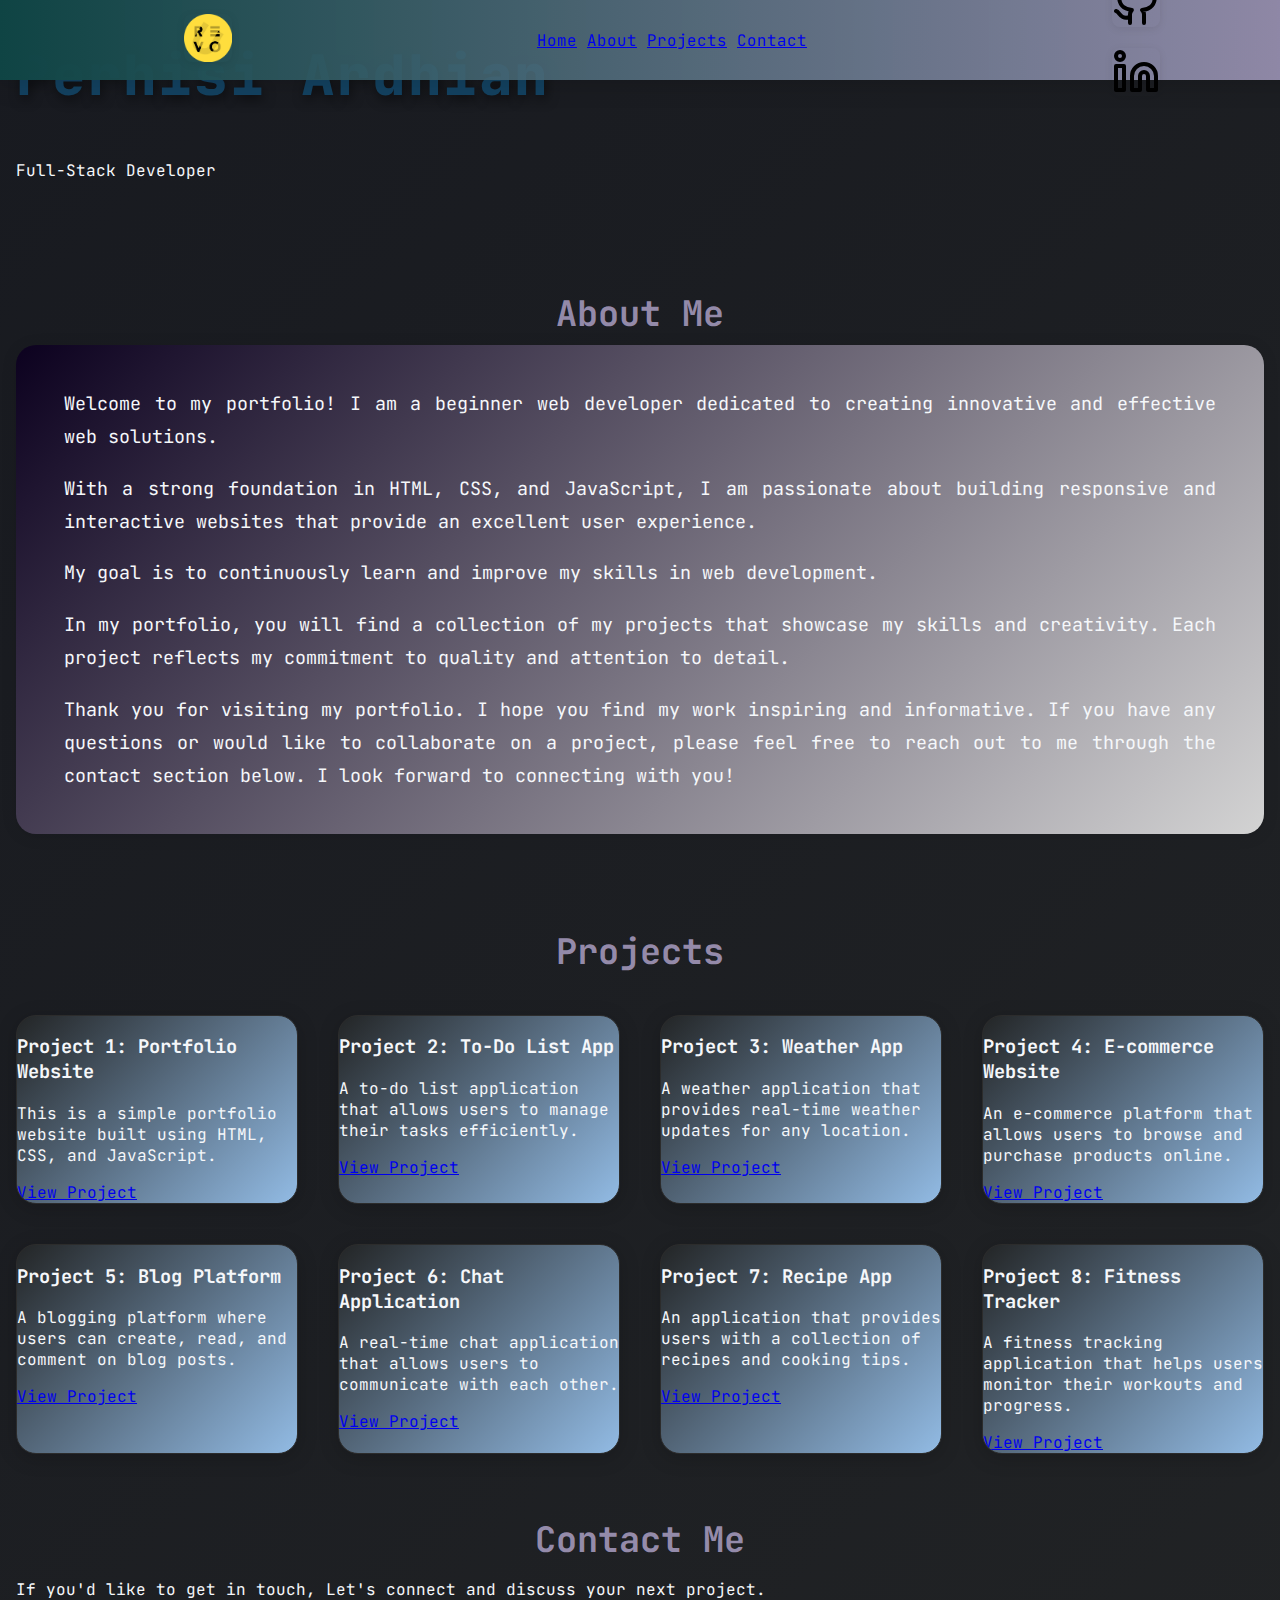
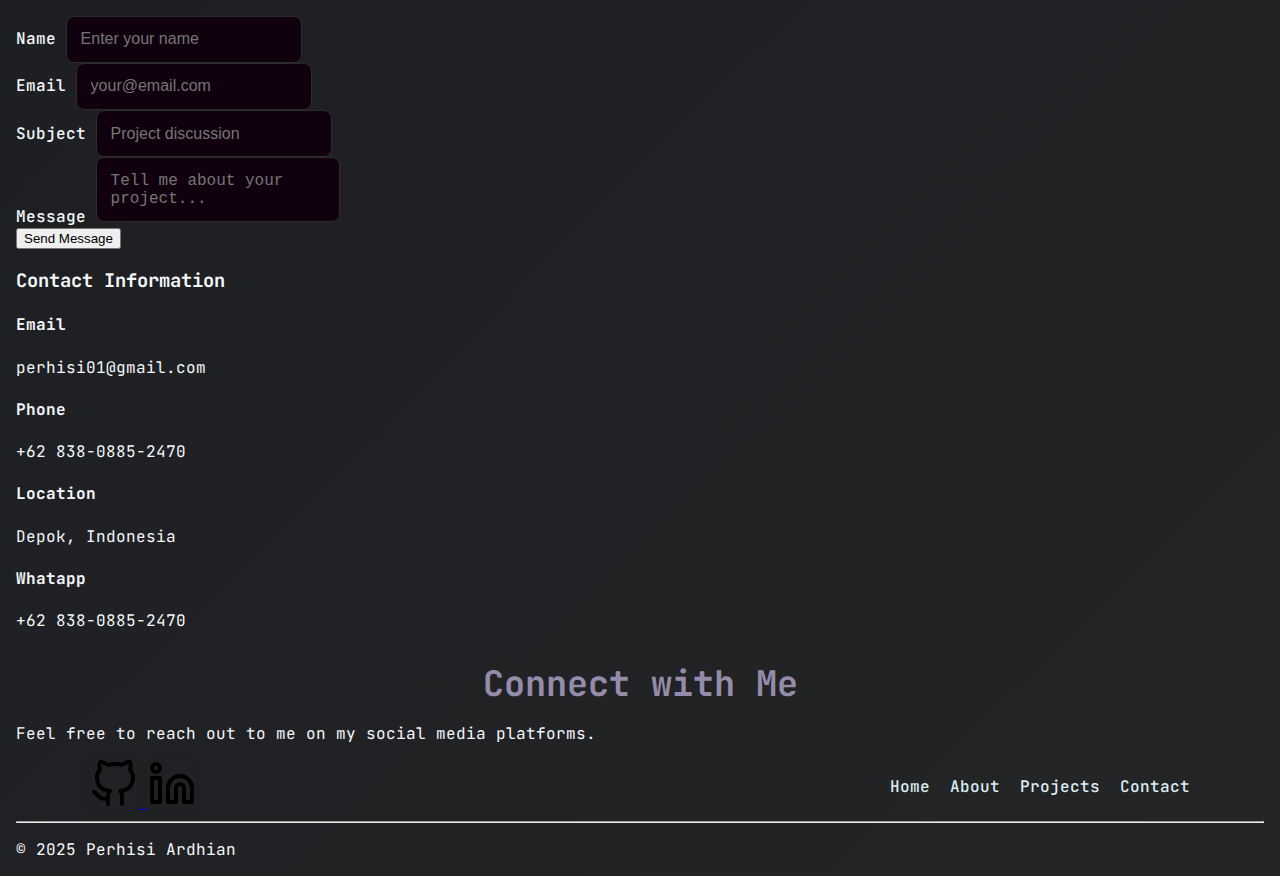
<file: index.html>
<!DOCTYPE html>
<html lang="en">
<head>
  <meta charset="UTF-8">
  <meta name="viewport" content="width=device-width, initial-scale=1.0">
  <title>Portfolio</title>

  <link rel="preconnect" href="https://fonts.googleapis.com">
  <link rel="preconnect" href="https://fonts.gstatic.com" crossorigin>
  <link href="https://fonts.googleapis.com/css2?family=JetBrains+Mono:ital,wght@0,100..800;1,100..800&display=swap" rel="stylesheet">
  <link rel="stylesheet" href="style.css">
  <link rel="icon" href="icons/img.png" type="image/x-icon">
</head>

<body>

  <!-- Header Section -->

  <header class="header">
    <left-section class="left-section">
      <a href="https://www.revou.co/"><img src="icons/img.png" alt="Logo" width="50" height="50"></a>
    </left-section>
    <middle-section class="middle-section">
      <a href="#home">Home</a>
      <a href="#about">About</a>
      <a href="#projects">Projects</a>
      <a href="#contact">Contact</a>
    </middle-section>
    <right-section class="right-section">
      <p>
        <a href="https://github.com/perhisi" target="_blank">
        <img src="icons/github.svg" alt="GitHub" width="30" height="30"></a>
      </p>
      <p>
        <a href="https://www.linkedin.com/in/perhisi-ardhian-dec89/" target="_blank">
        <img src="icons/linkedin.svg" alt="LinkedIn" width="30" height="30">
        </a>
      </p>
    </right-section>
  </header>

  <!-- Home Section -->

  <section id="home">
    <div class="home-content">
      <h1>Perhisi Ardhian</h1>
      <p class="job-title">Full-Stack Developer</p>
    </div>
  </section>

  <!-- About Section -->

  <section id="about">
    <h2>About Me</h2>
    <article>
      <p>Welcome to my portfolio! I am a beginner web developer dedicated to creating innovative and effective web solutions.
      </p>
      <p>With a strong foundation in HTML, CSS, and JavaScript, I am passionate about building responsive and interactive websites that provide an excellent user experience.
      </p>
      <p>My goal is to continuously learn and improve my skills in web development.</p>
      <p>In my portfolio, you will find a collection of my projects that showcase my skills and creativity. Each project reflects my commitment to quality and attention to detail.</p>
      <p>Thank you for visiting my portfolio. I hope you find my work inspiring and informative. If you have any questions or would like to collaborate on a project, please feel free to reach out to me through the contact section below. I look forward to connecting with you!</p>
      </p>
    </article>
  </section>

  <!-- Projects Section -->

  <section id="projects">
    <h2>Projects</h2>
    <div class="project">
      <div class="project-card">
        <div class="desc-project-1">
          <h3>Project 1: Portfolio Website</h3>
          <p>This is a simple portfolio website built using HTML, CSS, and JavaScript.</p>
          <a href="index.html" target="_blank">View Project</a>
        </div>
      </div>
      <div class="project-card">
        <div class="desc-project-2">
          <h3>Project 2: To-Do List App</h3>
          <p>A to-do list application that allows users to manage their tasks efficiently.</p>
          <a href="#" target="_blank">View Project</a>
        </div>
      </div>
      <div class="project-card">
        <div class="desc-project-3">
          <h3>Project 3: Weather App</h3>
          <p>A weather application that provides real-time weather updates for any location.</p>
          <a href="#" target="_blank">View Project</a>
        </div>
      </div>
      <div class="project-card">
        <div class="desc-project-4">
          <h3>Project 4: E-commerce Website</h3>
          <p>An e-commerce platform that allows users to browse and purchase products online.</p>
          <a href="#" target="_blank">View Project</a>
        </div>
      </div>
      <div class="project-card">
        <div class="desc-project-5">
          <h3>Project 5: Blog Platform</h3>
          <p>A blogging platform where users can create, read, and comment on blog posts.</p>
          <a href="#" target="_blank">View Project</a>
        </div>
      </div>
      <div class="project-card">
        <div class="desc-project-6">
          <h3>Project 6: Chat Application</h3>
          <p>A real-time chat application that allows users to communicate with each other.</p>
          <a href="#" target="_blank">View Project</a>
        </div>
      </div>
      <div class="project-card">
        <div class="desc-project-7">
          <h3>Project 7: Recipe App</h3>
          <p>An application that provides users with a collection of recipes and cooking tips.</p>
          <a href="#" target="_blank">View Project</a>
        </div>
      </div>
      <div class="project-card">
        <div class="desc-project-8">
          <h3>Project 8: Fitness Tracker</h3>
          <p>A fitness tracking application that helps users monitor their workouts and progress.</p>
          <a href="#" target="_blank">View Project</a>
        </div>
      </div>
    </div>
  </section>

  <!-- Contact Section -->

  <section id="contact">
      <h2>Contact Me</h2>
      <p>If you'd like to get in touch, Let's connect and discuss your next project.</p>
      <div class="contact-container">
        <div class="contact-form">
          <form action="#" method="POST">
            <div>
              <label for="name">Name</label>
              <input type="text" id="name" name="name" placeholder="Enter your name" required>
            </div>
            <div>
              <label for="email">Email</label>
              <input type="email" id="email" name="_replyto" placeholder="your@email.com" required>
            </div>
            <div>
              <label for="subject">Subject</label>
              <input type="text" id="subject" name="subject" placeholder="Project discussion" required>
            </div>
            <div>
              <label for="message">Message</label>
              <textarea id="message" name="message" placeholder="Tell me about your project..." required></textarea>
            </div>
            <button type="submit">Send Message</button>
          </form>
        </div>
        <div class="contact-info">
          <h3>Contact Information</h3>
          <div class="info-item">
            <h4>Email</h4>
            <p>perhisi01@gmail.com</p>
          </div>
          <div class="info-item">
            <h4>Phone</h4>
            <p>+62 838-0885-2470</p>
          </div>
          <div class="info-item">
            <h4>Location</h4>
            <p>Depok, Indonesia</p>
          </div>
          <div class="info-item">
            <h4>Whatapp</h4>
            <p>+62 838-0885-2470</p>
          </div>
        </div>
      </div>
    </section>
  
  <!-- Footer Section -->
   
  <footer>
    <section id="footer">
      <h2>Connect with Me</h2>
      <p>Feel free to reach out to me on my social media platforms.</p>
      <div class="footer-container">
        <div class="social-links">
          <a href="github.com/perhisi" target="_blank">
            <img src="icons/github.svg" alt="GitHub" width="30" height="30">
          </a>
          <a href="https://www.linkedin.com/in/perhisi-ardhian-dec89/" target="_blank">
            <img src="icons/linkedin.svg" alt="LinkedIn" width="30" height="30">
          </a>
        </div>
        <nav class="footer-nav">
          <a href="#home">Home</a>
          <a href="#about">About</a>
          <a href="#projects">Projects</a>
          <a href="#contact">Contact</a>
        </nav>
      </div>
    </section>
  <hr>
    <p>&copy; 2025 Perhisi Ardhian</p>
  </footer>
</body>
</html>
</file>
<file: style.css>
/* --- Modernized Color Palette --- */
:root {
  --primary: #c3b5dfb9;
  --primary-dark: #0f4444;
  --accent: #134261;
  --accent-dark: #0097a7;
  --background: #181a20;
  --background-light: #232526;
  --bg-card: linear-gradient(
    135deg,
    rgb(12, 1, 31) 0%,
    lightgray 100%
  );
  --surface: #232526;
  --surface-light: #92bbe4;
  --text: #f5f7fa;
  --text-muted: #07161d;
  --border: #2c2c2c;
  --shadow: 0 4px 24px rgba(0, 0, 0, 0.15);
}

html {
  scroll-behavior: smooth;
}

body {
  font-family: "JetBrains Mono", monospace, Arial;
  font-optical-sizing: auto;
  font-weight: 400;
  font-style: normal;
  color: var(--text);
  background: linear-gradient(
    135deg,
    var(--background) 0%,
    var(--background-light) 100%
  );
  margin: 0;
  padding-left: 1rem;
  padding-right: 1rem;
  min-height: 100vh;
}

/* Header */
.header {
  display: flex;
  justify-content: space-around;
  align-items: center;
  z-index: 100;
  width: 100%;
  height: 5rem;
  background: linear-gradient(
    90deg,
    var(--primary-dark) 0%,
    var(--primary) 100%
  );
  position: fixed;
  top: 0;
  left: 0;
  box-shadow: var(--shadow);
  padding: 0 2rem;
}

.header-nav {
  display: none;
  gap: 1rem;
}

.header-nav a {
  color: var(--text);
  padding: 12px 2vw;
  text-decoration: none;
  transition: color 0.2s, background-color 0.2s, box-shadow 0.2s;
  border-radius: 0.5rem;
  font-weight: 500;
  letter-spacing: 0.04em;
}

.header-nav a:hover,
.header-nav a:focus {
  color: var(--accent);
  background: rgba(0, 188, 212, 0.08);
  box-shadow: 0 2px 8px rgba(0, 188, 212, 0.1);
}

.header-nav a:active {
  transform: translateY(2px);
}

.header-social {
  display: flex;
  justify-content: center;
  align-items: center;
  gap: 1rem;
}

.header-social img {
  width: 2rem;
  height: 2rem;
  filter: grayscale(0.2) brightness(1.2);
  transition: filter 0.2s, transform 0.2s;
}

.header-social img:hover,
.header-social img:focus {
  filter: grayscale(0) brightness(1.5);
  transform: scale(1.1);
}

.hamburger-button {
  background: none;
  border: none;
  color: var(--text);
  font-size: 2rem;
  cursor: pointer;
  padding: 0.5rem 1rem;
  transition: background 0.2s, color 0.2s;
  background-color: transparent;
  outline: none;
  border-radius: 0.5rem;
}

.hamburger-button:focus {
  background: var(--accent-dark);
}

.topnav {
  background: var(--primary-dark);
  position: fixed;
  display: flex;
  flex-direction: column;
  justify-content: center;
  align-items: center;
  width: 100%;
  top: 0;
  left: 0;
  box-shadow: var(--shadow);
}

.topnav #myLinks {
  display: none;
  width: 100%;
  height: 100vh;
  margin-top: 10rem;
  text-align: center;
}

.topnav a {
  color: var(--text);
  padding: 1rem 1.5rem;
  text-decoration: none;
  font-size: 1.1rem;
  display: block;
  border-radius: 0.5rem;
  transition: background 0.2s, color 0.2s;
}


.topnav a:hover,
.topnav a:focus {
  background: var(--accent);
  color: var(--background);
}

.active {
  background: var(--accent);
  color: var(--background);
}

/* Home Section */
h1 {
  font-size: 3.5rem;
  font-weight: 800;
  letter-spacing: 0.1rem;
  margin-bottom: 3rem;
  color: var(--accent);
  text-shadow: 2px 4px 12px rgba(0, 0, 0, 0.5);
}


/* Home Section */
.home-section {
  display: flex;
  justify-content: center;
  align-items: center;
  min-height: 60vh;
  margin-top: 7em;
}

.home-card {
  background: var(--bg-card);
  border-radius: 1.25rem;
  box-shadow: var(--shadow);
  padding: 3rem 2rem;
  width: 100%;
  display: flex;
  flex-direction: column;
  align-items: center;
  gap: 1.5rem;
  text-align: center;
}

.home-profile-img {
  width: 10rem;
  height: 10rem;
  object-fit: cover;
  border-radius: 50%;
  border: 4px solid var(--primary);
  box-shadow: 0 2px 12px rgba(0, 0, 0, 0.12);
  margin-bottom: 1rem;
}

.home-title {
  font-size: 2.5rem;
  font-weight: 700;
  color: var(--primary);
  margin-bottom: 0.5rem;
}

.home-job {
  font-size: 1.25rem;
  font-weight: 600;
  color: var(--text-muted);
  margin-bottom: 1rem;
}

.home-btn-group {
  display: flex;
  gap: 1rem;
  justify-content: center;
}

.home-btn-primary {
  background: var(--primary);
  color: #fff;
  font-weight: 600;
  box-shadow: 0 2px 8px rgba(0, 0, 0, 0.1);
  border: none;
  border-radius: 0.5rem;
  padding: 0.75rem 1.5rem;
  font-size: 1.1rem;
  transition: background 0.2s, box-shadow 0.2s;
}

.home-btn-primary:hover,
.home-btn-primary:focus {
  background: var(--primary-dark);
  box-shadow: 0 4px 16px rgba(63, 81, 181, 0.18);
}

.home-btn-secondary {
  background: #e3eafc;
  color: var(--primary);
  font-weight: 600;
  box-shadow: 0 2px 8px rgba(0, 0, 0, 0.1);
  border: none;
  border-radius: 0.5rem;
  padding: 0.75rem 1.5rem;
  font-size: 1.1rem;
  transition: background 0.2s, color 0.2s;
}

.home-btn-secondary:hover,
.home-btn-secondary:focus {
  background: #c5cae9;
  color: var(--primary-dark);
}

/* About Section */
article {
  text-align: justify;
  line-height: 1.8;
  font-size: 1.15rem;
  color: var(--text);
  background: var(--bg-card);
  padding: 1.5rem 3rem;
  border-radius: 1.25rem;
  box-shadow: 0 2px 16px rgba(0, 0, 0, 0.1);
}

/* Projects Section */
.project {
  display: grid;
  grid-template-columns: 1fr;
  gap: 2.5rem;
  align-items: stretch;
  padding: 2rem 0;
}

.project-card {
  background: linear-gradient(
    135deg,
    var(--surface) 0%,
    var(--surface-light) 100%
  );
  border-radius: 1.25rem;
  box-shadow: 0 4px 20px rgba(0, 0, 0, 0.18);
  overflow: hidden;
  display: flex;
  flex-direction: column;
  transition: transform 0.2s, box-shadow 0.2s;
  border: 1px solid var(--border);
}

.project-card:hover,
.project-card:focus-within {
  transform: scale(1.04);
  box-shadow: 0 8px 32px rgba(0, 0, 0, 0.22);
  border-color: var(--accent);
}

.project-img {
  width: 100%;
  height: 22rem;
  object-fit: cover;
  background: #222;
}

.project-content {
  padding: 2rem 1.5rem;
  display: flex;
  flex-direction: column;
  flex: 1;
}

.project-title {
  font-size: 1.35rem;
  font-weight: 700;
  margin-bottom: 0.5rem;
  color: var(--accent);
  letter-spacing: 0.03em;
}

.project-badges {
  display: flex;
  flex-wrap: wrap;
  gap: 0.5rem;
  margin-bottom: 0.5rem;
}

.badge {
  background: var(--primary);
  color: #fff;
  font-size: 0.8rem;
  padding: 0.3rem 0.9rem;
  border-radius: 0.5rem;
  font-weight: 500;
  letter-spacing: 0.04em;
}

.project-desc {
  color: var(--text-muted);
  font-size: 1.05rem;
  margin-bottom: 0.75rem;
  flex: 1;
}

.project-role {
  font-style: italic;
  color: var(--accent);
}

.project-links {
  display: flex;
  gap: 0.75rem;
  margin-top: auto;
}

.btn {
  display: inline-block;
  padding: 0.6rem 1.5rem;
  border-radius: 0.5rem;
  font-weight: 700;
  text-decoration: none;
  transition: background 0.2s, color 0.2s, box-shadow 0.2s;
  font-size: 1rem;
  box-shadow: 0 2px 8px rgba(0, 0, 0, 0.1);
  border: none;
  letter-spacing: 0.04em;
  cursor: pointer;
}

.btn-demo {
  background: var(--accent);
  color: #fff;
}

.btn-demo:hover,
.btn-demo:focus {
  background: var(--accent-dark);
  color: #fff;
  box-shadow: 0 4px 16px rgba(0, 188, 212, 0.18);
}

.btn-code {
  background: var(--surface);
  color: #fff;
  border: 1px solid var(--primary);
}

.btn-code:hover,
.btn-code:focus {
  background: var(--primary);
  color: #fff;
  box-shadow: 0 4px 16px rgba(63, 81, 181, 0.18);
}

/* Contact Section */
.contact-section {
  padding-top: 6rem;
  padding-bottom: 2rem;
}

.contact-desc {
  text-align: center;
  margin-bottom: 2rem;
  color: var(--surface-light);
}

.contact-grid {
  display: grid;
  grid-template-columns: 1fr;
  gap: 2rem;
  max-width: 900px;
  margin: 0 auto;
}

.contact-card {
  background: var(--bg-card);
  border-radius: 1.25rem;
  box-shadow: var(--shadow);
  padding: 2rem 2.5rem;
  display: flex;
  flex-direction: column;
  justify-content: center;
}

.contact-form .form-group {
  display: flex;
  flex-direction: column;
  gap: 0.5rem;
  margin-bottom: 1.25rem;
}

.contact-form label {
  font-weight: 500;
  margin-bottom: 0.25rem;
}

.contact-form input,
.contact-form textarea {
  width: auto;
  padding: 0.85rem;
  border: 1px solid var(--border);
  border-radius: 0.5rem;
  background: #11010f;
  color: var(--background);
  font-size: 1rem;
  resize: none;
  transition: border 0.2s, box-shadow 0.2s;
}

.contact-form input:focus,
.contact-form textarea:focus {
  outline: 2px solid var(--primary);
  border-color: var(--primary);
}

.contact-btn {
  width: 100%;
  background: var(--primary);
  color: #fff;
  font-weight: 700;
  border: none;
  border-radius: 0.5rem;
  padding: 0.85rem 0;
  margin-top: 0.5rem;
  cursor: pointer;
  transition: background 0.2s, box-shadow 0.2s;
  font-size: 1.1rem;
}

.contact-btn:hover,
.contact-btn:focus {
  background: var(--primary-dark);
  box-shadow: 0 4px 16px rgba(63, 81, 181, 0.18);
}

.contact-info-card {
  background: var(--bg-card);
  border-radius: 1.25rem;
  box-shadow: var(--shadow);
  padding: 2rem 2.5rem;
  display: flex;
  flex-direction: column;
  justify-content: center;
}

.contact-info-title {
  font-size: 1.15rem;
  font-weight: 600;
  margin-bottom: 1.25rem;
  color: var(--primary);
}

.contact-info-item {
  margin-bottom: 1.25rem;
  color: var(--text-muted);
}

.contact-info-item h4 {
  font-weight: 600;
  margin-bottom: 0.25rem;
}

/* Footer Section Vanilla CSS */
.footer-section {
  background: var(--bg-card);
  margin-top: 2rem;
  border-radius: 1.25rem 1.25rem 0 0;
  box-shadow: 0 -2px 12px rgba(0, 0, 0, 0.08) inset;
  padding: 2rem 0 1rem 0;
}

.footer-container {
  max-width: 1100px;
  margin: 0 auto;
  display: flex;
  flex-direction: column;
  align-items: center;
  gap: 1.5rem;
  padding: 0 1.5rem;
}

.footer-social-group {
  display: flex;
  gap: 1.25rem;
}

.footer-social-link {
  display: inline-block;
  transition: transform 0.2s;
}

.footer-social-link:hover,
.footer-social-link:focus {
  transform: scale(1.1);
}

.footer-social-img {
  width: 2rem;
  height: 2rem;
}

.footer-nav {
  display: flex;
  gap: 1.25rem;
  font-size: 1rem;
  font-weight: 500;
}

.footer-nav a {
  color: #deecf3;
  text-decoration: none;
  transition: color 0.2s;
}

.footer-nav a:hover,
.footer-nav a:focus {
  color: var(--primary);
}

.footer-copyright {
  font-size: 0.95rem;
  color: var(--text-muted);
  margin-top: 0.5rem;
  text-align: center;
}

/* Responsive Design */
@media (max-width: 768px) {
  
  .home-content {
    padding: 1.5rem 0.5rem;
  }

  article {
    padding: 1.5rem 1.5rem;
  }
}

@media (min-width: 768px) {
  .header-nav {
    display: flex;
  }

  .hamburger-button {
    display: none;
  }

  .project {
    grid-template-columns: 1fr 1fr;
  }

  .contact-grid {
    grid-template-columns: 1fr 1fr;
  }

  .footer-container {
    flex-direction: row;
    justify-content: space-between;
    align-items: center;
    gap: 0;
  }
}

@media (min-width: 1000px) {
  .project {
    grid-template-columns: 1fr 1fr 1fr 1fr;
  }
}

#about,
#projects {
  padding-top: 4rem;
}


/* Accessibility & Focus Styles */
a:focus,
button:focus,
input:focus,
textarea:focus {
  outline: 2px solid var(--accent);
  outline-offset: 2px;
}

img {
  width: 3rem;
  height: 3rem;
  object-fit: contain;
  border-radius: 0.5rem;
  box-shadow: 0 2px 8px rgba(0, 0, 0, 0.08);
}

h2 {
  font-size: 2.2rem;
  font-weight: 700;
  text-align: center;
  margin-bottom: 0.5rem;
  color: var(--primary);
}
</file>
